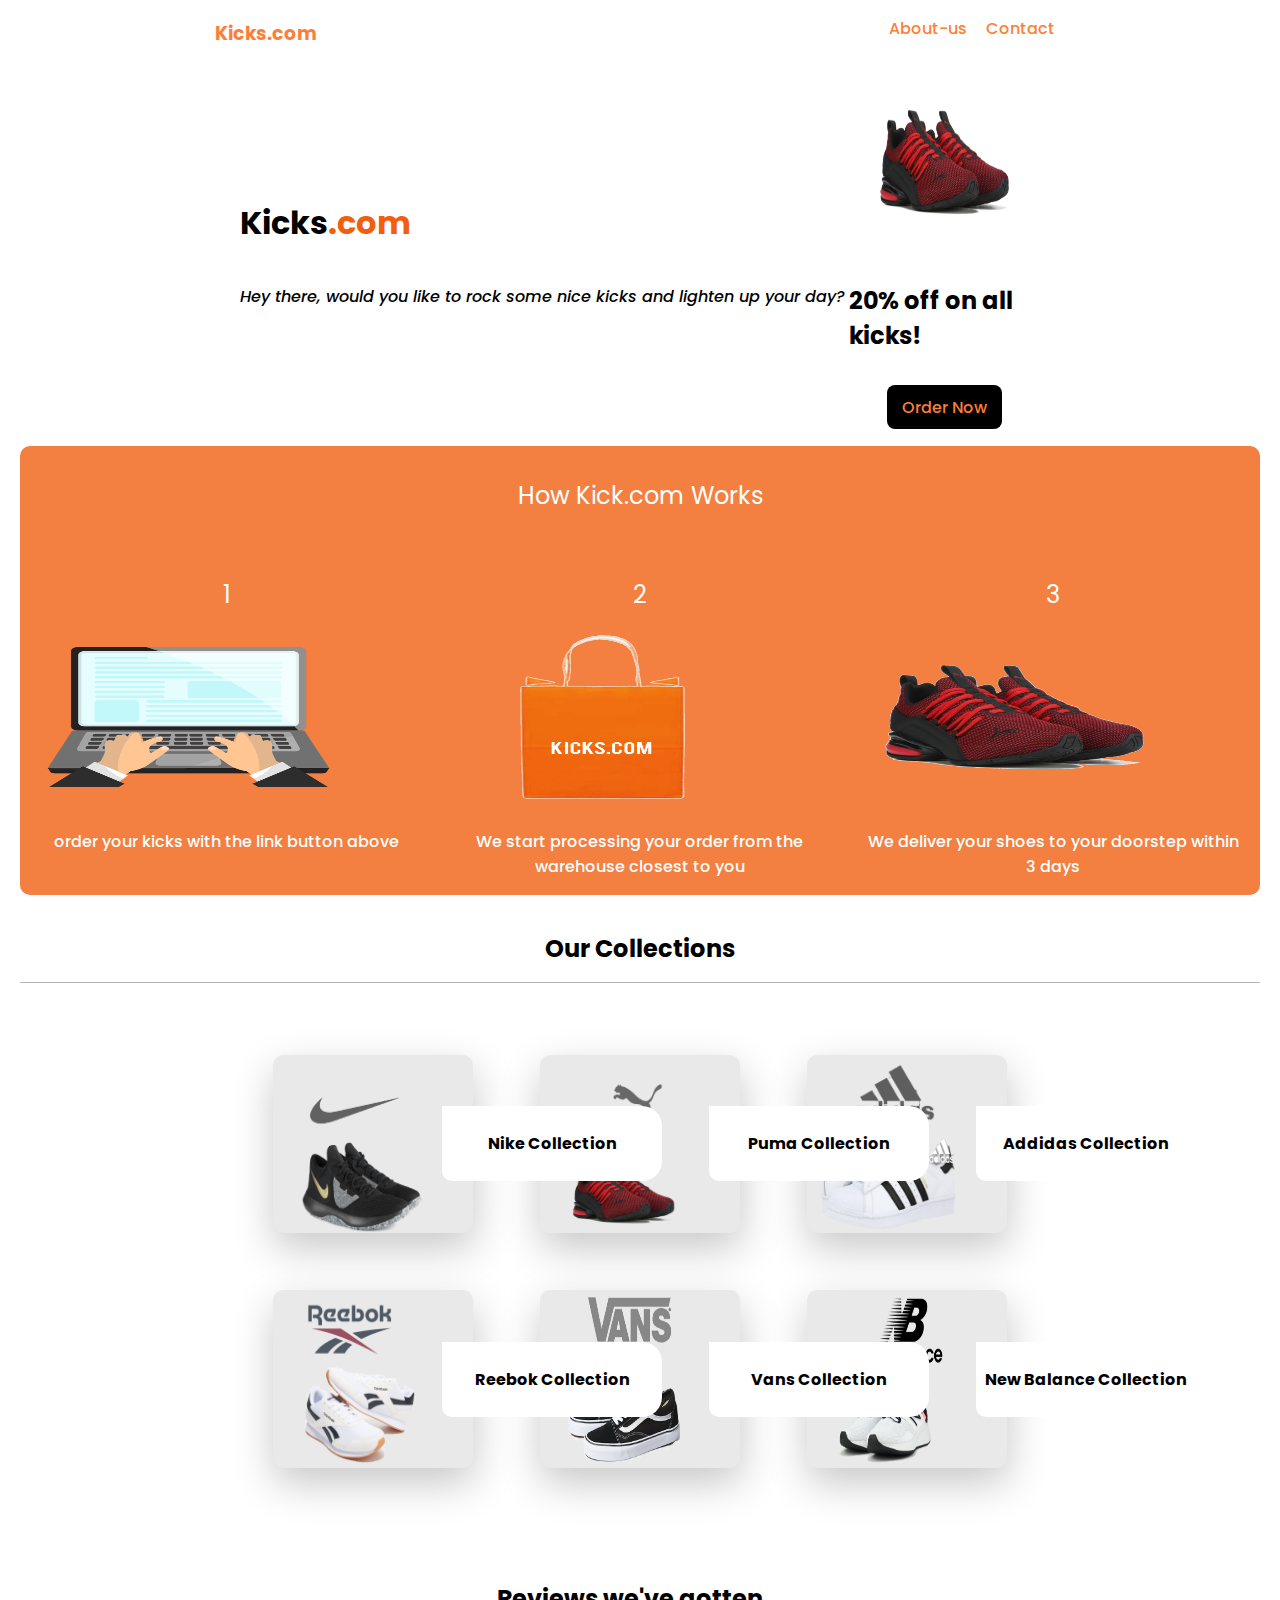
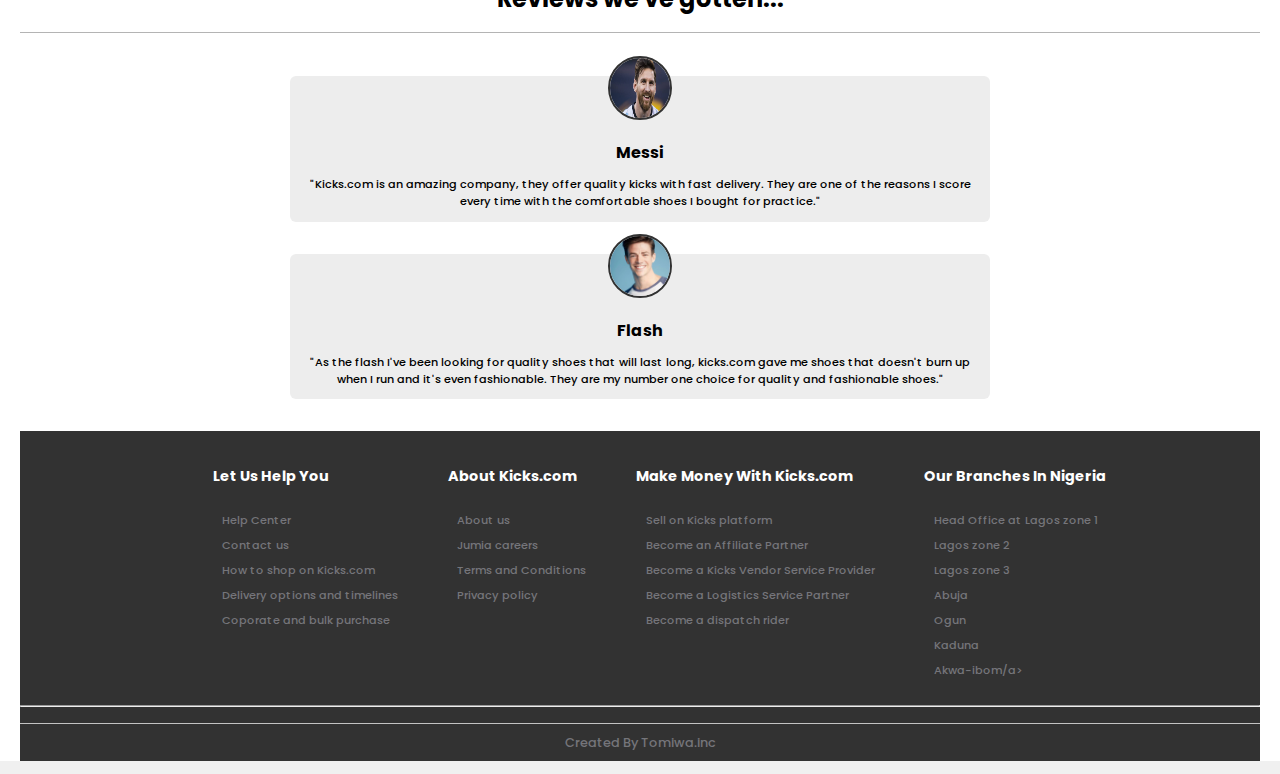
<file: Index.html>
<!DOCTYPE html>
<html>
  <head>
    <meta charset="utf-8">
	<meta name="viewport" content="width=device-width, initial-scale=1">
    <link rel="stylesheet" href="Kicks.css" type="text/css" />
    <title>kicks landing page</title>
  </head>
  <body>
    <nav id="nav-bar" class="nav-bar">
      <a class="logo" href="#"><h3>Kicks.com</h3></a>

      <ul>
        <a href="#" class="logo"><li>About-us</li></a>
        <a href="#" class="logo"><li>Contact</li></a>
      </ul>
    </nav>
    <header>
      <div class="text-intro">
      	<div class="circle"></div>
        <h1>Kicks<span class="com">.com</span></h1>
        <p><em>Hey there, would you like to rock some nice kicks and lighten up your day?</em></p>
      </div>
      <div class="discount">
        <img id="kicks" src="discount.png" alt="" />
        <h4>20% off on all kicks!</h4>
        <a class="btn" href="#">Order Now</a>
      </div>
    </header>
    <div class="info" id="info">
    	<h1>How Kick.com Works</h1>
    	<div class="container">
    	<div class="step">
    		<h1>1</h1>
    		<img id="kicks" src="laptop.png">
    		<p>order your kicks with the link button above</p>
    	</div>
    	<div class="step">
    		<h1>2</h1>
    		<img id="kicks" src="bag.png">
    		<p>We start processing your order from the warehouse closest to you</p>
    	</div>
    	<div class="step">
    		<h1>3</h1>
    		<img id="kicks" src="discount.png">
    		<p>We deliver your shoes to your doorstep within 3 days</p>
    	</div>
    </div>
    </div>
    <h2>Our Collections</h2>
    <div class="card-link">
      <div class="items">
        <img id="kicks" src="nike.png" alt="" />
       <a class="card-btn" href="#"><b>Nike Collection</b></a>
        
      </div>
      <div class="items">
        <img id="kicks" src="puma.png" alt="" />
       <a class="card-btn" href="#"><b>Puma Collection</b></a>
        
      </div>
      <div class="items">
        <img id="kicks" src="addidas.png" alt="" />
       <a class="card-btn" href="#"><b>Addidas Collection</b></a>
        
      </div>
      <div class="items">
        <img id="kicks" src="reebok.png" alt="" />
       <a class="card-btn" href="#"><b>Reebok Collection</b></a>
        
      </div>
      <div class="items">
        <img id="kicks" src="vans.png" alt="" />
       <a class="card-btn" href="#"><b>Vans Collection</b></a>
        
      </div>
      <div class="items">
        <img id="kicks" src="nb.png" alt="" />
       <a class="card-btn" href="#"><b>New Balance Collection</b></a>
        
      </div>
    </div>
    <h2>Reviews we've gotten...</h2>
    
      <div class="card">
        <img class="review-pic" src="messi.jpeg" alt="" />
        <div class="review">
        <h6>Messi</h6>
        <p>"Kicks.com is an amazing company, they offer quality kicks with fast delivery. They are one of the reasons I score every time with the comfortable shoes I bought for practice." </p></div>
      </div>
      <div class="card">
        <img class="review-pic" src="barry.jpeg" alt="" />
        <div class="review">
        <h6>Flash</h6>
        <p>"As the flash I've been looking for quality shoes that will last long, kicks.com gave me shoes that doesn't burn up when I run and it's even fashionable. They are my number one choice for quality and fashionable shoes."</p>
       
      </div>
    </div>
    <footer class="footer">
    	<a href="#nav-bar" class="foot">Back To Top</a>
      <hr>
    	<ul class="footer-1">
    		<a href="#"><li>HELP CENTER</li></a>
    		<a href="#"><li>TERMS & CONDITIONS</li></a>
    		<a href="#"><li>CONTACT US</li></a>
    		<a href="#"><li>BECOME A PARTNER</li></a>	
    	</ul>
    	<hr>
    	<p class="foot">Created By Tomiwa.inc</p>
    </footer>
    <footer class="footer-container">
    	<div class="footer-2">
    	<ul>
    		<h4>Let Us Help You</h4>
    		<li><a href="#">Help Center</a></li>
    		<li><a href="#">Contact us</a></li>
    		<li><a href="#info">How to shop on Kicks.com</a></li>
    		<li><a href="#">Delivery options and timelines</a></li>
    		<li><a href="#">Coporate and bulk purchase</a></li>
    	</ul>
    	<ul>
    		<h4>About Kicks.com</h4>
    		<li><a href="#">About us</a></li>
    		<li><a href="#">Jumia careers</a></li>
    		<li><a href=".info">Terms and Conditions</a></li>
    		<li><a href="#">Privacy policy</a></li>
    	</ul>
    	<ul>
    		<h4>Make Money With Kicks.com</h4>
    		<li><a href="#">Sell on Kicks platform</a></li>
    		<li><a href="#">Become an Affiliate Partner</a></li>
    		<li><a href=".info">Become a Kicks Vendor Service Provider</a></li>
    		<li><a href="#">Become a Logistics Service Partner</a></li>
    		<li><a href="#">Become a dispatch rider</a></li>
    	</ul>
    	<ul>
    		<h4>Our Branches In Nigeria</h4>
    		<li><a href="#">Head Office at Lagos zone 1</a></li>
    		<li><a href="#">Lagos zone 2</a></li>
    		<li><a href=".info">Lagos zone 3</a></li>
    		<li><a href="#">Abuja</a></li>
    		<li><a href="#">Ogun</a></li>
    		<li><a href="#">Kaduna</a></li>
    		<li><a href="#">Akwa-ibom/a></li>
    	</ul>
    </div>
      <hr>
    <p class="foot">Created By Tomiwa.inc</p>
    </footer>
  </body>
</html>
</file>
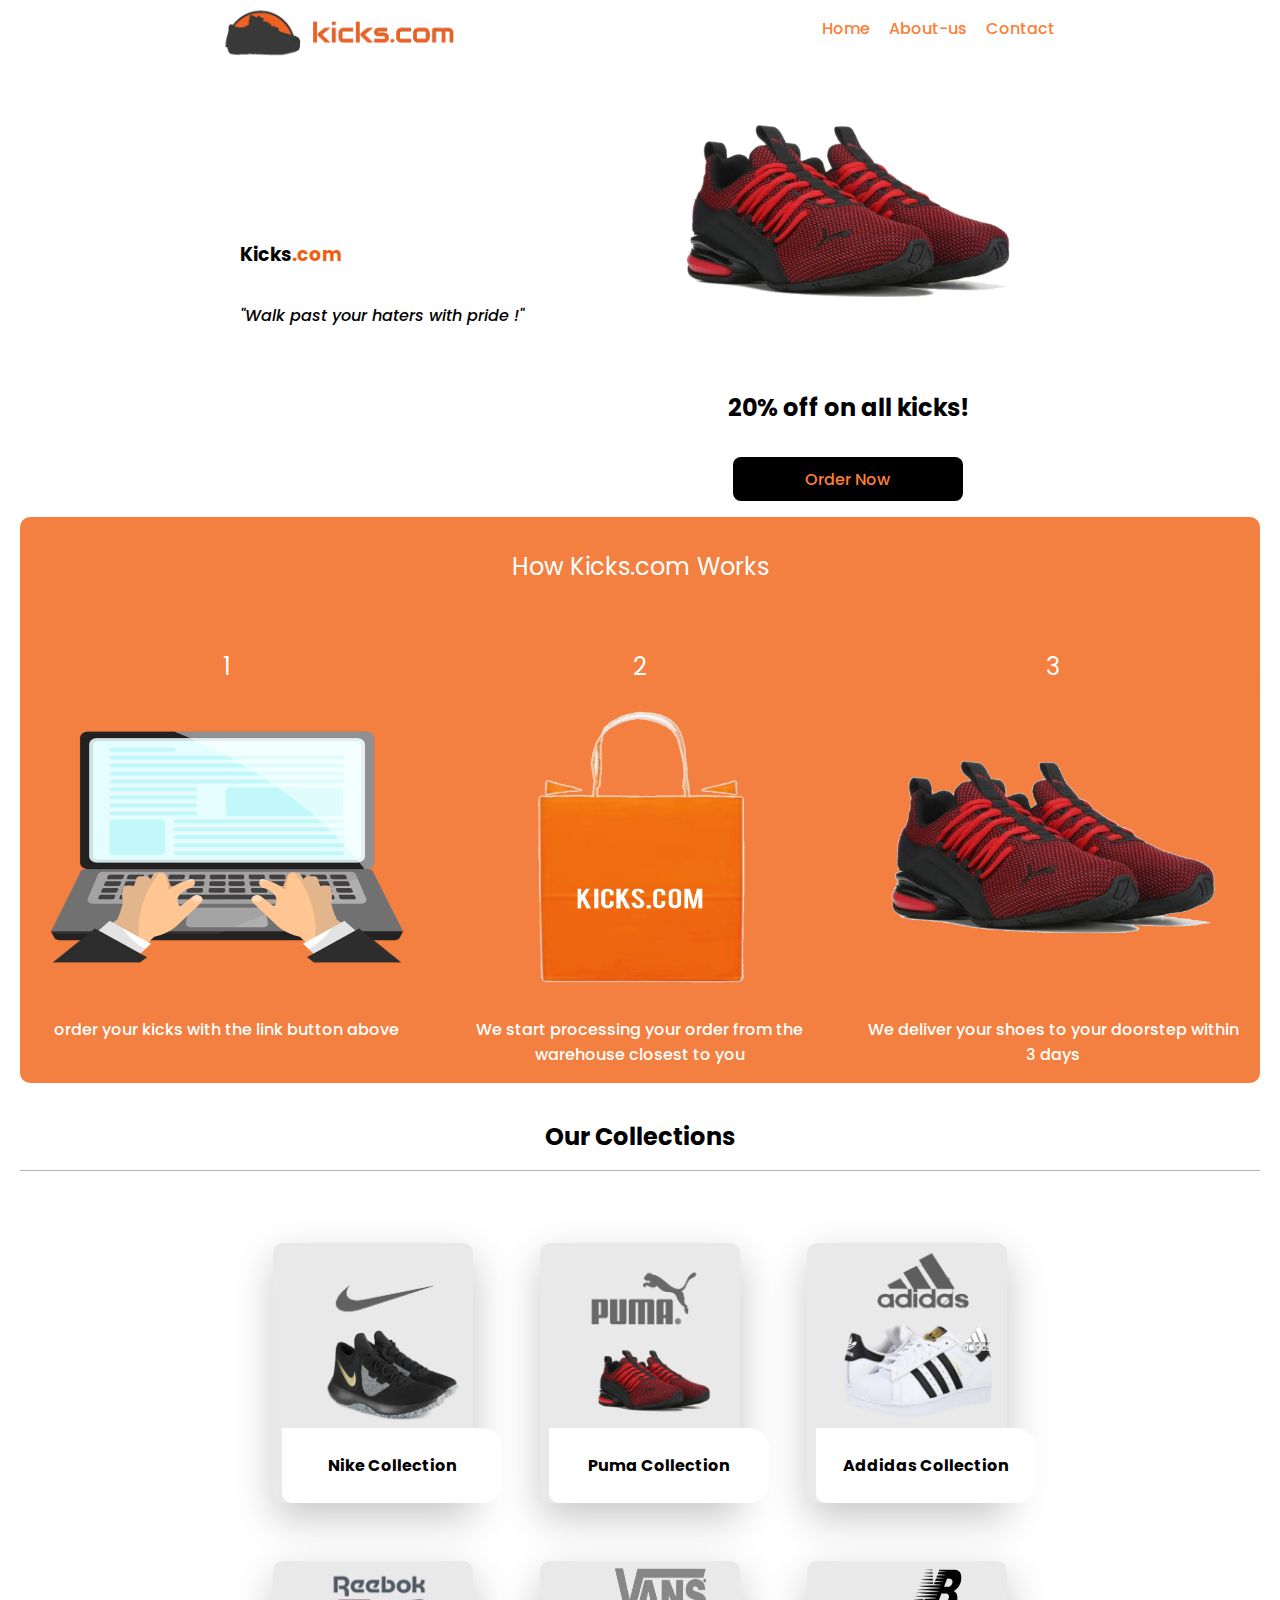
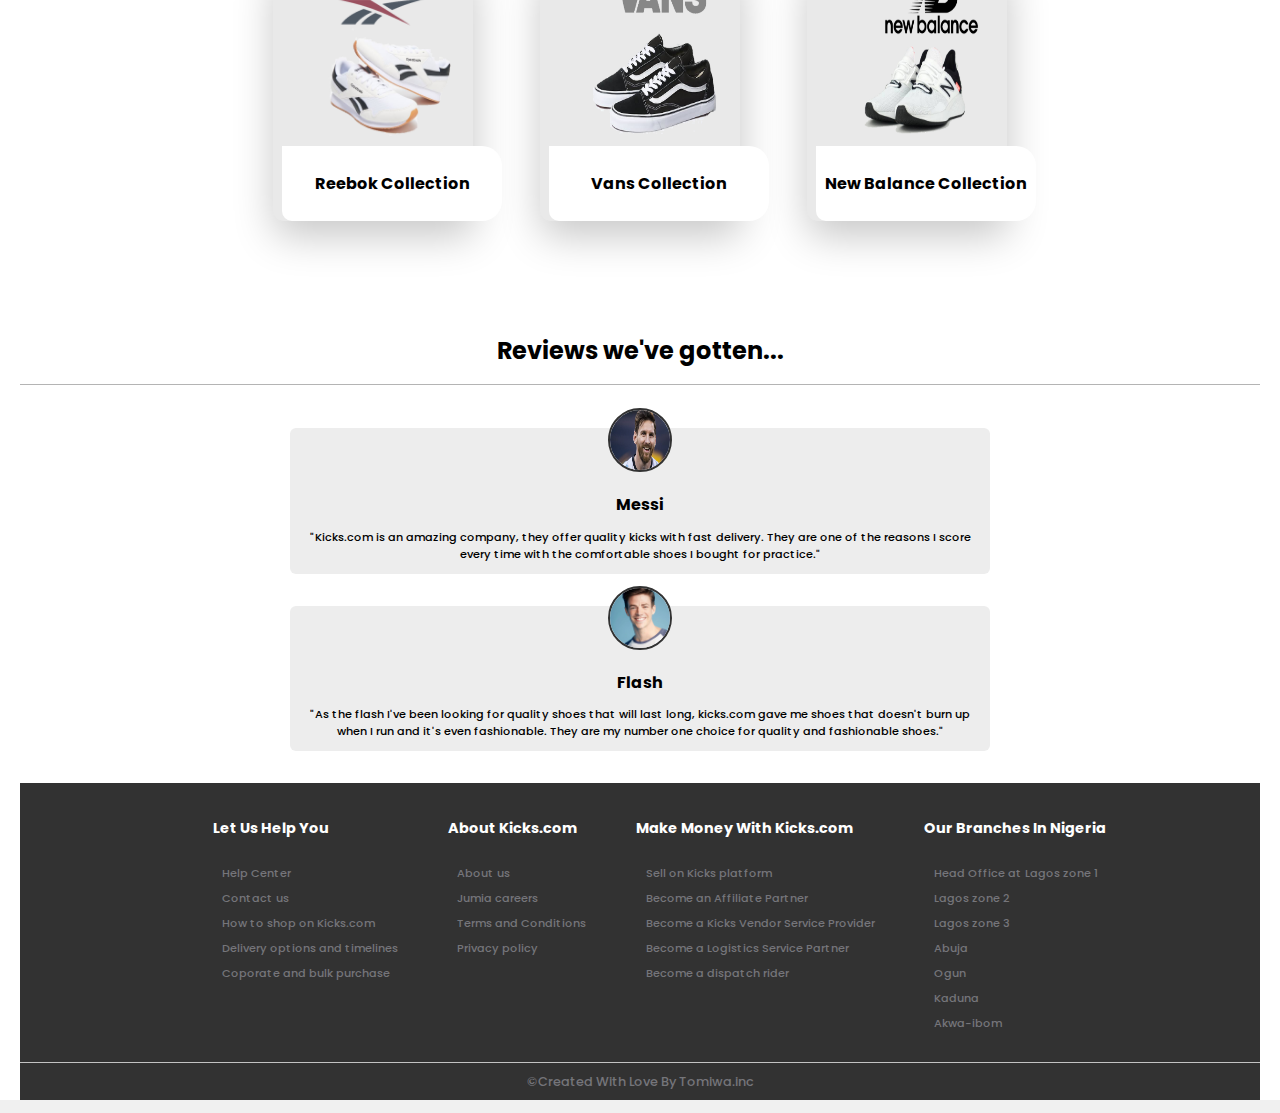
<file: index.html>
<!DOCTYPE html>
<html>
  <head>
    <meta charset="utf-8">
	<meta name="viewport" content="width=device-width, initial-scale=1.0">
    <link rel="stylesheet" href="Kicks.css" type="text/css" />
    <link rel="stylesheet" type="text/css" href="https://fonts.googleapis.com/css?family=Poppins" />
     <link rel="stylesheet" href="https://cdnjs.cloudflare.com/ajax/libs/font-awesome/5.14.0/css/all.min.css" type="text/css" />
      <link rel="icon" type="images/gif/png" href="icon.png">
    <title>kicks landing page</title>
  </head>
  <body>
    <nav id="nav-bar" class="nav-bar">
      <img src="logo.png" id="logo">
      <ul>
        <a href="#" class="logo"><li>Home</li></a>
        <a href="#" class="logo"><li>About-us</li></a>
        <a href="#" class="logo"><li>Contact</li></a>
      </ul>
    </nav>
    <header>
      <div class="text-intro">
        <h3>Kicks<span class="com">.com</span></h3>
        <p><em id="tagline"></em></p>
	      <script type="text/javascript">
        	 var taglines = ['"Heyy there, would you like to rock some nice kicks and lighten up your day?"','"With our shoe collections, you can explore your world in comfort !"','"Always look fashionable in every situation..."','"You are respected on how you dress, don\'t under-estimate the influence of shoes..."','"Walk past your haters with pride !"'];
        var tagline = taglines[Math.floor(Math.random() * taglines.length)];
        document.getElementById('tagline').innerHTML = tagline;
        </script>
      </div>
      <div class="discount">
        <img id="kick" src="discount.png" alt="" />
        <h4>20% off on all kicks!</h4>
        <a class="btn" href="#">Order Now</a>
      </div>
    </header>
    <div class="info" id="info">
    	<h1>How Kicks.com Works</h1>
    	<div class="container">
        	<div class="step">
        		<h1>1</h1>
        		<img id="kick" src="laptop.png">
        		<p>order your kicks with the link button above</p>
        	</div>
        	<div class="step">
        		<h1>2</h1>
        		<img id="kick" src="bag.png">
        		<p>We start processing your order from the warehouse closest to you</p>
        	</div>
        	<div class="step">
        		<h1>3</h1>
        		<img id="kick" src="discount.png">
        		<p>We deliver your shoes to your doorstep within 3 days</p>
        	</div>
      </div>
    </div>
    <h2>Our Collections</h2>
    <div class="card-link">
      <div class="items">
       <a class="card-btn" href="#">
        <img id="kicks" src="nike.png" alt="" />
         <b>Nike Collection</b></a>
        
      </div>
      <div class="items">
       <a class="card-btn" href="#">
        <img id="kicks" src="puma.png" alt="" />
         <b>Puma Collection</b></a>
        
      </div>
      <div class="items">
       <a class="card-btn" href="#">
        <img id="kicks" src="addidas.png" alt="" />
         <b>Addidas Collection</b>
       </a>
        
      </div>
      <div class="items">
       <a class="card-btn" href="#">
        <img id="kicks" src="reebok.png" alt="" />
         <b>Reebok Collection</b>
         </a>
      </div>
      <div class="items">
       <a class="card-btn" href="#">
        <img id="kicks" src="vans.png" alt="" />
         <b>Vans Collection</b>
        </a>
      </div>
      <div class="items">
      <a href="#" class="card-btn">
        <img id="kicks" src="nb.png" alt="" />
       <b>New Balance Collection</b>
      </a>
      </div>
    </div>
    <h2>Reviews we've gotten...</h2>
    
      <div class="card">
        <img class="review-pic" src="messi.jpeg" alt="" />
        <div class="review">
        <h6>Messi</h6>
        <p>"Kicks.com is an amazing company, they offer quality kicks with fast delivery. They are one of the reasons I score every time with the comfortable shoes I bought for practice." </p></div>
      </div>
      <div class="card">
        <img class="review-pic" src="barry.jpeg" alt="" />
        <div class="review">
        <h6>Flash</h6>
        <p>"As the flash I've been looking for quality shoes that will last long, kicks.com gave me shoes that doesn't burn up when I run and it's even fashionable. They are my number one choice for quality and fashionable shoes."</p>
       
      </div>
    </div>
     	<a href="#nav-bar" class="sticky"><i class="fas fa-arrow-alt-circle-up"></i></a>
    <footer class="footer">
     <div class="icons">
     <i class="fab fa-whatsapp"></i>
     <i class="fab fa-pinterest"></i>
     <i class="fab fa-instagram"></i>
     <i class="fab fa-twitter"></i>
     <i class="fab fa-facebook-official"></i>
    </div>
    	<ul class="footer-1">
    		<a href="#"><li>HELP CENTER</li></a>
    		<a href="#"><li>TERMS & CONDITIONS</li></a>
    		<a href="#"><li>CONTACT US</li></a>
    		<a href="#"><li>BECOME A PARTNER</li></a>	
    	</ul>
    <p class="foot">&copy;Created With Love By Tomiwa.inc</p>
    </footer>
    <footer class="footer-container">
   
    	<div class="footer-2">
    	<ul>
    		<h4>Let Us Help You</h4>
    		<li><a href="#">Help Center</a></li>
    		<li><a href="#">Contact us</a></li>
    		<li><a href="#info">How to shop on Kicks.com</a></li>
    		<li><a href="#">Delivery options and timelines</a></li>
    		<li><a href="#">Coporate and bulk purchase</a></li>
    	</ul>
    	<ul>
    		<h4>About Kicks.com</h4>
    		<li><a href="#">About us</a></li>
    		<li><a href="#">Jumia careers</a></li>
    		<li><a href=".info">Terms and Conditions</a></li>
    		<li><a href="#">Privacy policy</a></li>
    	</ul>
    	<ul>
    		<h4>Make Money With Kicks.com</h4>
    		<li><a href="#">Sell on Kicks platform</a></li>
    		<li><a href="#">Become an Affiliate Partner</a></li>
    		<li><a href=".info">Become a Kicks Vendor Service Provider</a></li>
    		<li><a href="#">Become a Logistics Service Partner</a></li>
    		<li><a href="#">Become a dispatch rider</a></li>
    	</ul>
    	<ul>
    		<h4>Our Branches In Nigeria</h4>
    		<li><a href="#">Head Office at Lagos zone 1</a></li>
    		<li><a href="#">Lagos zone 2</a></li>
    		<li><a href=".info">Lagos zone 3</a>
    		</li>
    		<li><a href="#">Abuja</a>
    		</li>
    		<li><a href="#">Ogun</a>
    		</li>
    		<li><a href="#">Kaduna</a>
    		</li>
    		<li><a href="#">Akwa-ibom</a></li>
    	</ul>
    </div>
    <p class="foot">&copy;Created With Love By Tomiwa.inc</p>
    </footer>
  </body>
</html>
</file>
<file: Kicks.css>
/* @import url('https://fonts.googleapis.com/css2?family=Poppins:wght@100&display=swap'); */
@import url('https://fonts.googleapis.com/css2?family=Poppins:wght@300;400;500&display=swap');
*{
  box-sizing: border-box;
}
html{
	 background: #f0f0f0;
}
body{
  margin: 0 auto;
  padding: 0 1.6vw;
  background-color: rgb(255,255,255);
  font-size: 100%;
  font-family: 'Poppins', sans-serif;
  font-weight: 500;
}
h1{
  font-size: 3vh;
}
a{
	text-decoration: none;
}
nav, header, .card-link{
  max-width: 800px;
  margin: 0 auto;
}
.btn{
	color: rgb(253, 126, 57);
	background: black;
	border-radius: 8px;
	padding: .6rem;
	text-align: center;
	width: 60%;
  transition: .7s;
  animation: info 1.3s .4s ease-in-out both, hoverscale 1.5s 1.7s ease forwards;
}
.btn:hover{
	color: black;
	background: #f15e0f;
}
.com{
	color: rgb(241, 94, 15);
}
.nav-bar{
  display: flex;
  justify-content: space-between;
  align-content: center;
  max-height: 10vh;
  max-width: 850px;
  margin: 0 auto;
}
.logo{
  	color: rgb(253, 126, 57);
    transition: .5s;
    padding-bottom: 7px;
}
.logo:hover{
  border-bottom: 3px solid rgb(243,127,64);
}
#logo{
  width: 20vw;
  align-self: center;
}
 ul{ list-style: none;
}
.nav-bar ul{
  display: flex;
  justify-content: flex-end;
}
li{
  font-size: .8rem;
  margin: 0 .6rem;
}
header{
	display: flex;
	justify-content: space-between;
}
.text-intro{
  width: 60vw;
}

.discount{
	display: flex;
	flex-direction: column;
	align-items: center;
}
.text-intro p{
  padding-top: 1rem;
  font-size: .8rem;
}
#kick{
	width: 30vw;
	height: 23vw;
}
#kicks{
  width: 80%;
  height: 25vw;
  max-height: 178px;
}
#kick{
	animation: info 1.3s ease-in-out both;
}
.discount h4{
  animation: info 1.3s .3s ease-in-out both;
}
.info{
  background-color: rgb(243,127,64);
  color: white;
  border-radius: 10px;
  z-index: 20;
  position: relative;
}
.info h1{
  text-align: center;
  font-weight: 400;
  padding: 2rem 0 0 0;
  font-size: 1.2rem;
}
.container{
  display: flex;
  justify-content: space-around;
}
@keyframes info{
  0%{opacity: 0;
     transform: translate(-100vw);
  } 
  75%{
    transform: translatex(5vw);
  }
 100%{opacity: 1;
      transform: translatex(0vw);
  }
}
@keyframes hoverscale{
  0%{}
  50%{ transform: scale(1.2) translatey(-5px);
  }
  100%{ transform: scale(1) translatey(6px);
  }
}
.step{
  width: 30vw;
  margin: 0;
  padding: 0;
  position: relative;
}
.step:nth-child(1){
  animation: info 1.3s .4s ease-in-out both;
}
.step:nth-child(2){
  animation: info 1.3s .8s ease-in-out both;
}
.step:nth-child(3){
  animation: info 1.3s 1.2s ease-in-out both;
}
.step p{
  font-size: .6rem;
  text-align: center;
}
h2{
  text-align: center;
  margin-bottom: 2.7rem;
  border-bottom: 1px solid #b4b4b4;
  padding: 1rem;
}
hr{
  margin-bottom: 1rem;
}
.card-link{
  display: flex;
  justify-content: space-around;
  flex-wrap: wrap;
  padding-bottom: 3rem;
}
.items{
  background: rgb(233,233,233);
  margin: 1.8rem .6rem;
  width: 34vw;
  max-width: 200px;
  display: flex;
  justify-content: space-around;
  align-items: center;
  box-shadow: 1px 15px 40px 0px #c7c7c7;
  transition: .5s;
  border-radius: 10px;
}
.items:hover{
  transform: scale(1.1);
}
.card-btn{
  color: black;
  font-size: .7rem;
  text-align: center;
}
.card-btn b{
  display: block;
  text-align: center;
  background: white;
  width: 37vw;
  max-width: 220px;
  display: flex;
  justify-content: center;
  align-items: center;
  padding: 10px 0;
  border-radius: 0 20px 20px 10px;
  position: relative;
  left: 6.8px;
  bottom: 0;
}
.card{
  display: flex;
  align-items: center;
  align-content: center;
  width: 85vw;
  max-width: 700px;
  margin: 2rem auto;
  background: #ededed;
  flex-direction: column;
  border-radius: 6px;
}
.card h6{
  font-size: 1rem;
  padding: 0;
  margin: 0;
  text-align: center;
}
.card p{
  text-align: center;
  font-size: .7rem;
  padding: 0 .7rem;
}
.review-pic{ 
  width: 4rem;
  height: 4rem;
  border-radius: 50%;
  position: relative;
  top: -20px;
  border: 2px solid  #323232; 
}
.footer-container{
	display: none;
}
.footer{
	background-color: #323232;
	max-width: 100vw;
}
.foot{
  display: block;
	color: #75757a;
	font-size: .8rem;
	text-align: center;
	padding: .6rem 0;
	border-top: 1px solid #c3c3c3;
	background-color: rgb(50, 50, 50);
}
.icons{
 font-size: 1.5em;
 display: flex;
 justify-content: center;
 color: #aeaeae;
 padding-top: 1rem;
background-color: rgb(50, 50, 50);
}
.fab{
 margin: 0 1.5rem;
}
.sticky{
  position: fixed;
  bottom: 20vh;
  right: 3vw;
  font-size: 3rem;
  color: rgb(55,55,55);
  text-shadow: 1px 2px 20px #a4a0a0;
}
.footer a{
	text-align: center;
	display: inline-block;
}
.footer-1{
	display: flex;
	justify-content: space-around;
	flex-wrap: wrap;
}
.footer-1 a{
	color: white;
}
.footer-1 a li{
  font-size: .8rem;
  margin: 0 1rem 1.4rem 0;
  display: inline-block;
}
.sticky, .card-btn, .btn, .footer-1 a{
  cursor: pointer;
}
@media(min-width: 760px){
	.step p{
		font-size: 1rem;
	}	
	.card-btn{
		font-size: 1rem;
	}	
	.info h1{
		font-size: 1.5rem;
		z-index: 10;
	}
	h1{
		font-size: 2rem;
	}
	.text-intro{
		align-self: center;
	}
	.text-intro p{
		font-size: 1rem;
	}
	.discount h4{
		font-size: 1.5rem;
	}

	.footer-container{
		display: block;
		background-color: rgb(50, 50, 50);

	}
	.footer-2{
		display: flex;
		max-width: 1024px;
		margin: 0 auto;
		justify-content: center;
	}
	.footer-2 ul h4{
		color: white;
		font-size: .9rem;
	}	
	.footer-2 a{
		color: rgb(117, 117, 122);
		font-size: .7rem;
	}
	.footer-2 a:hover{
		text-decoration: underline;
	}
	.footer-2 li{
		display: block;
	}
	.footer{
		display: none;
	}
  .card-btn b{
    padding: 25px 0;
    left: 9px;
  }
	li{
		font-size: 1rem;
	}
}
@media(max-width: 411px){
  header{
  display: block;
  }
 #logo{
   width: 25vw;
   height: 8vh;
  }
  li{
    font-size: .75rem;
    padding: auto .5rem;
  }
  h3{
    font-size: 1rem;
  }
  .container{
  display: block;}
  .step, .text-intro, .discount{
  margin: 0 auto;
  width: 70vw;
  text-align: center;
  padding-bottom: 1rem;
  }
}
</file>
